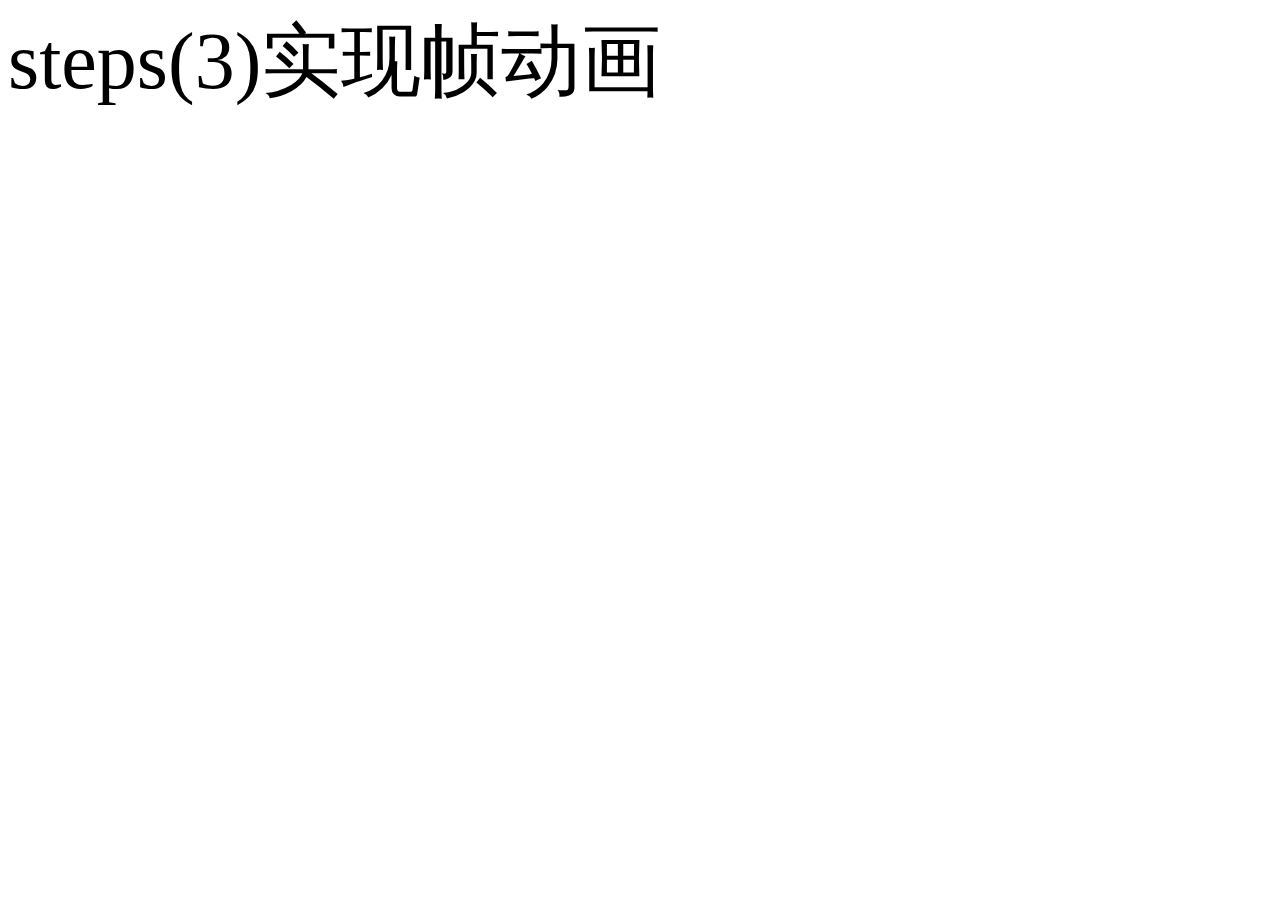
<file: animation/index.html>
<!DOCTYPE html>
<html>

<head>
    <meta http-equiv="Content-type" content="text/html; charset=utf-8" />
    <title>圣诞主题</title>
    <style type="text/css">
    .bird {
        min-width: 91px;
        min-height: 71px;
        top: 10%;
        position: absolute;
        z-index: 10;
        background: url(http://img.mukewang.com/55ade1700001b38302730071.png)
    }
    
    .birdFly {
        /*写法1*/
        -moz-animation: bird-slow 400ms steps(1,start) infinite;
        
        /*写法2*/
        -webkit-animation-name: bird-slow;
        -webkit-animation-duration: 400ms;
        -webkit-animation-timing-function: steps(3);
        -webkit-animation-iteration-count: infinite;
    }
    
    /*???*/
    @-webkit-keyframes bird-slow {
        0% {
            background-position: -0px 0px;
        }
        100% {
            background-position: -273px 0px;
        }
    }
    
    @-moz-keyframes bird-slow {
        0% {
            background-position: -182px 0px;
        }
        50% {
            background-position: 0px 0px;
        }
        75% {
            background-position: -91px 0px;
        }
        100% {
            background-position: -182px 0px;
        }
    }

    </style>
</head>

<body>
    steps(3)实现帧动画
    <div class="bird birdFly"></div>
</body>
<script type="text/javascript">
var docEl = document.documentElement,
    resizeEvt = 'orientationchange' in window ? 'orientationchange' : 'resize',
    recalc = function() {
        //设置根字体大小
        docEl.style.fontSize = 20 * (docEl.clientWidth / 320) + 'px';
    };
    

//绑定浏览器缩放与加载时间
window.addEventListener(resizeEvt, recalc, false);
document.addEventListener('DOMContentLoaded', recalc, false);
</script>

</html>
</file>
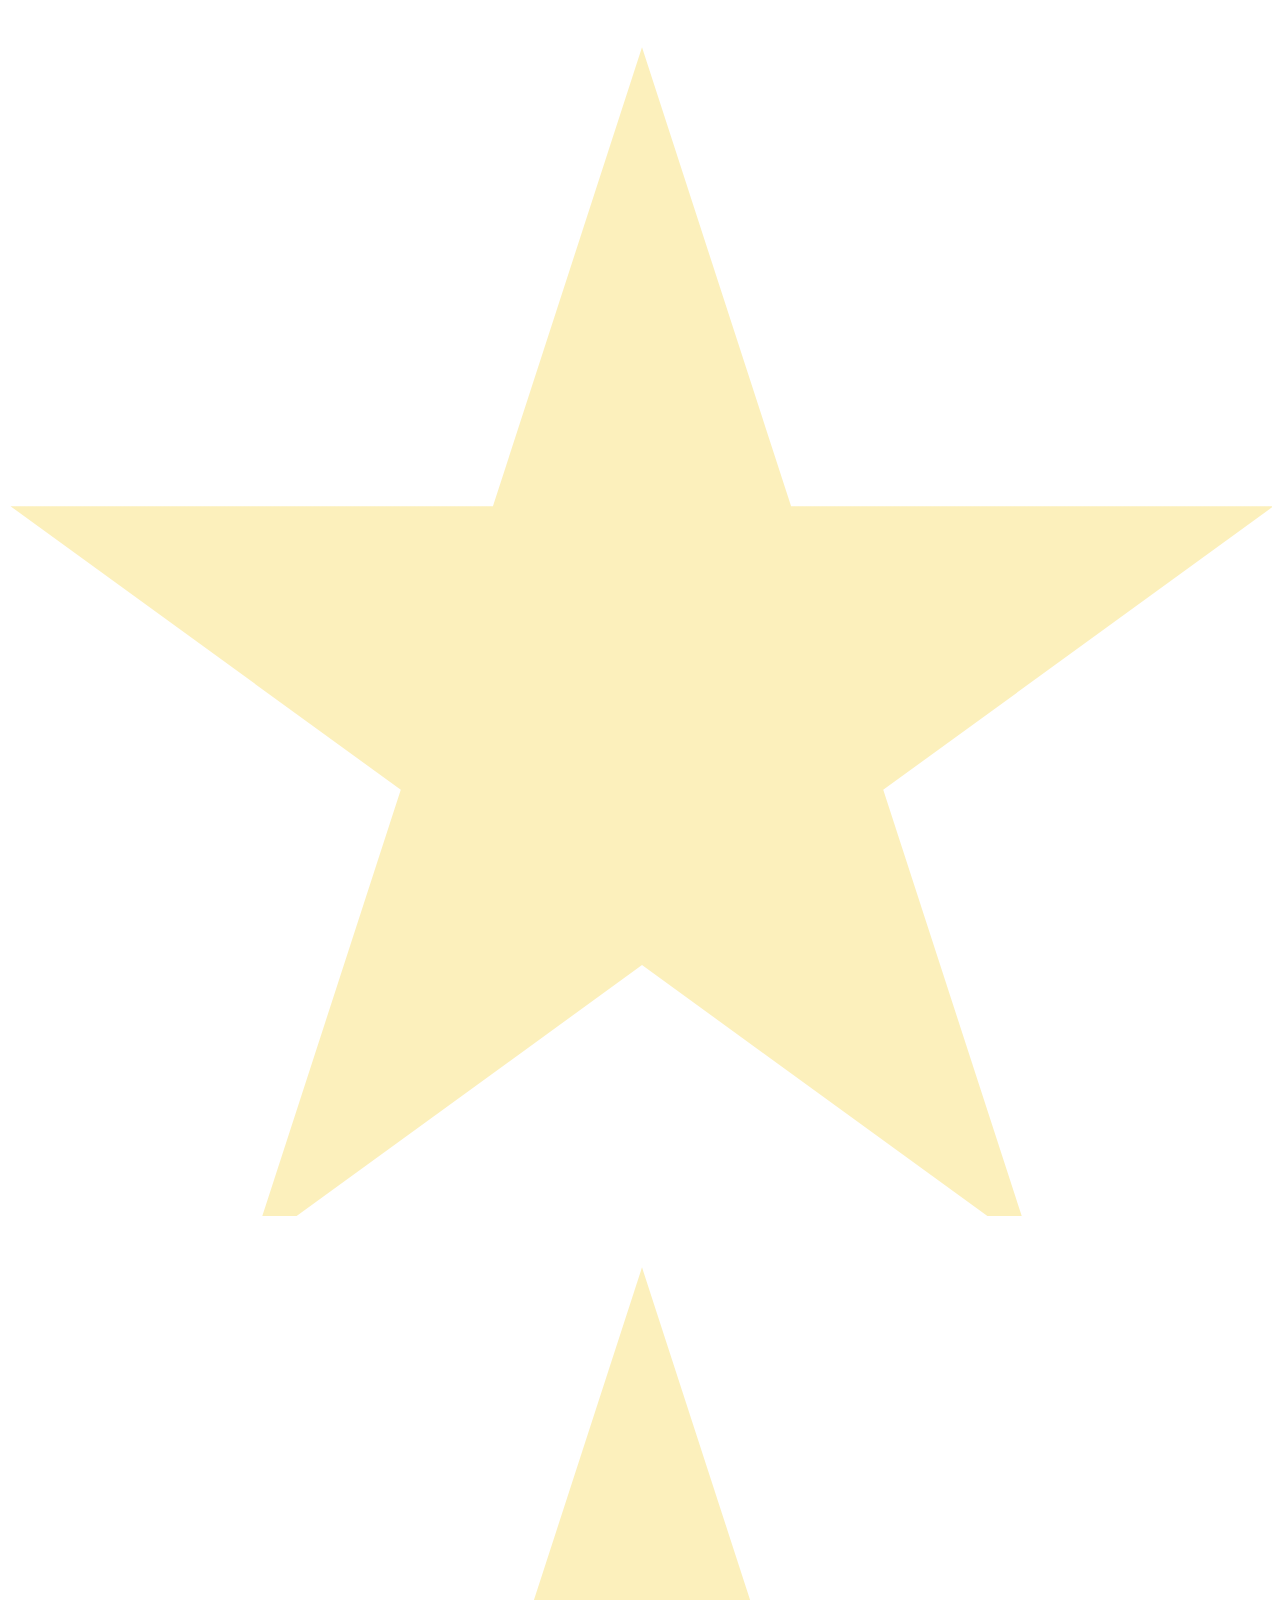
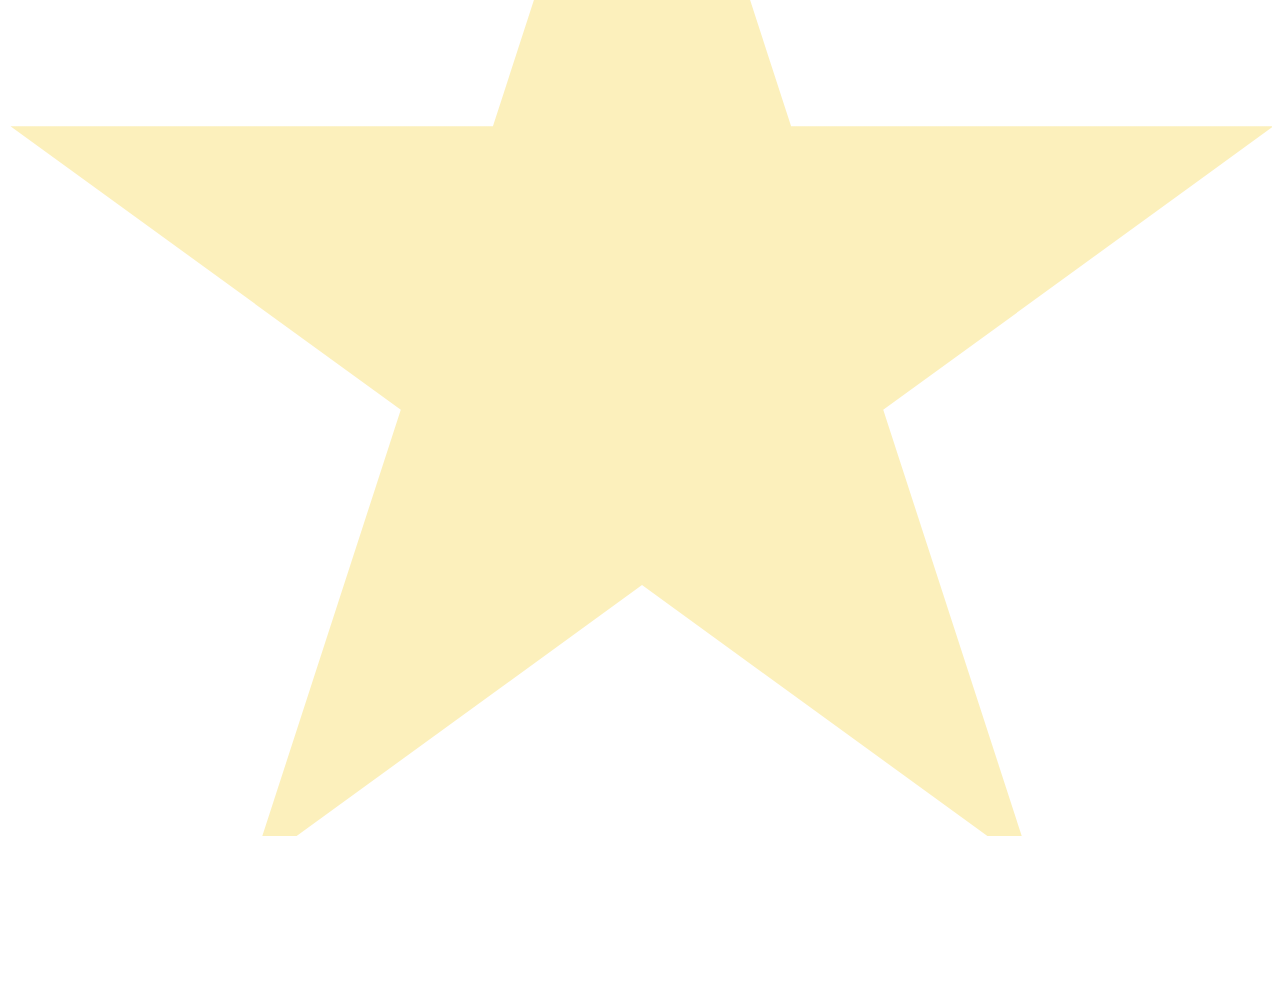
<file: final version/index.html>
<!DOCTYPE html>
<html>

<head>
    <meta http-equiv="Content-type" content="text/html; charset=utf-8" />
    <title>圣诞主题</title>
    <link rel='stylesheet' href='http://img.mukewang.com/down/566a38a90001f17d00000000.css' />
    <script type="text/javascript" src="http://img.mukewang.com/down/566a38f000016f0900000000.js"></script>
</head>

<body>
    <section class="container">
        <!-- 第一幅画面 -->
        <section class="page-a bg-adaptive">
            <!-- 男孩 -->
            <div class="chs-boy chs-boy-deer"></div>
            <!-- 月亮 -->
            <div class="moon"></div>
            <!-- 云 -->
            <div class="cloudy"></div>
            <!-- 圣诞树 -->
            <figure class="tree"></figure>
            <!-- 星星 -->
            <svg viewBox="0 0 512 486">
                <defs>
                    <linearGradient id="star" x1="0%" y1="0%" x2="100%" y2="0%">
                        <stop offset="0%" stop-color="#FCF0BC"></stop>
                        <stop offset="0%" stop-color="#FCF0BC"></stop>
                    </linearGradient>
                </defs>
                <polygon style="fill: url(#star);" points="256.814,12.705 317.205,198.566 512.631,198.566 354.529,313.435 414.918,499.295 256.814,384.427 98.713,499.295 159.102,313.435 1,198.566 196.426,198.566 "></polygon>
            </svg>
            <!-- 窗户 -->
            <div class="window wood">
                <div class="window-bg"></div>
                <div class="window-content">
                    <div class="window-left"></div>
                    <div class="window-right"></div>
                </div>
            </div>
        </section>
        <!-- 第二幅画面 -->
        <section class="page-b bg-adaptive">
            <!-- 猫 -->
            <figure class="cat"></figure>
            <!-- 小女孩 -->
            <figure class="girl"></figure>
            <!-- 圣诞男孩 -->
            <figure class="christmas-boy-head"></figure>
            <figure class="christmas-boy boy-walk"> </figure>
            <!-- 旋转木马 -->
            <div id="carousel">
                <figure id="spinner"></figure>
            </div>
        </section>
        <!-- 第三幅画面 -->
        <section class="page-c bg-adaptive">
            <!-- 月亮 -->
            <div class="moon"></div>
            <!-- 云 -->
            <div class="cloudy"></div>

            <!-- 星星 -->
            <svg viewBox="0 0 512 486">
                <defs>
                    <linearGradient id="star" x1="0%" y1="0%" x2="100%" y2="0%">
                        <stop offset="0%" stop-color="#FCF0BC"></stop>
                        <stop offset="0%" stop-color="#FCF0BC"></stop>
                    </linearGradient>
                </defs>
                <polygon style="fill: url(#star);" points="256.814,12.705 317.205,198.566 512.631,198.566 354.529,313.435 414.918,499.295 256.814,384.427 98.713,499.295 159.102,313.435 1,198.566 196.426,198.566 "></polygon>
            </svg>

            <!-- 圣诞树 -->
            <figure class="tree treefix"></figure>
            <!-- 鹿 -->
            <figure class="deer"></figure>
            <!-- 窗户关闭 -->
            <div class="window wood">
                <!-- <div class="window-bg"></div> -->
                <div class="window-content" data-attr="red">
                    <div class="window-scene-bg"></div>
                    <div class="window-close-bg"></div>
                    <div class="window-left hover"></div>
                    <div class="window-right hover"></div>
                </div>
            </div>
            <!-- 雪花 -->
            <canvas id="snowflake" style="position:absolute;z-index:999;"></canvas>
        </section>
    </section>
</body>

</html>
</file>
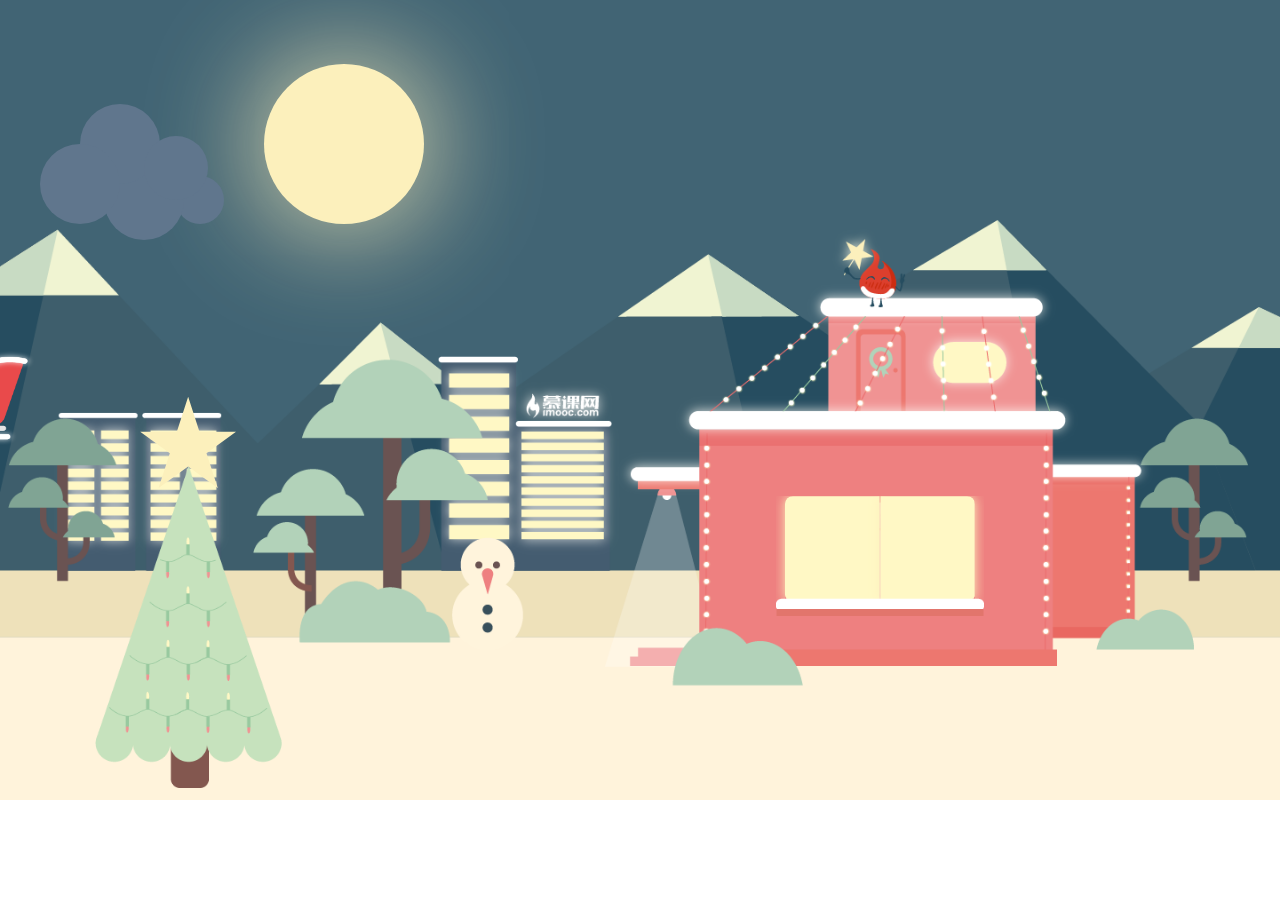
<file: FinalVersion/index.html>
<!DOCTYPE html>
<html>

<head>
    <meta http-equiv="Content-type" content="text/html; charset=utf-8" />
    <title>圣诞主题</title>
    <link rel='stylesheet' href='site.css' />
    <script type="text/javascript" src="site.js"></script>
</head>

<body>
    <section class="container">
        <!-- 第一幅画面 -->
        <section class="page-a bg-adaptive">
            <!-- 男孩 -->
            <div class="chs-boy chs-boy-deer"></div>
            <!-- 月亮 -->
            <div class="moon"></div>
            <!-- 云 -->
            <div class="cloudy"></div>
            <!-- 圣诞树 -->
            <figure class="tree"></figure>
            <!-- 星星 -->
            <svg viewBox="0 0 512 486">
                <defs>
                    <linearGradient id="star" x1="0%" y1="0%" x2="100%" y2="0%">
                        <stop offset="0%" stop-color="#FCF0BC"></stop>
                        <stop offset="0%" stop-color="#FCF0BC"></stop>
                    </linearGradient>
                </defs>
                <polygon style="fill: url(#star);" points="256.814,12.705 317.205,198.566 512.631,198.566 354.529,313.435 414.918,499.295 256.814,384.427 98.713,499.295 159.102,313.435 1,198.566 196.426,198.566 "></polygon>
            </svg>
            <!-- 窗户 -->
            <div class="window wood">
                <div class="window-bg"></div>
                <div class="window-content">
                    <div class="window-left"></div>
                    <div class="window-right"></div>
                </div>
            </div>
        </section>
        <!-- 第二幅画面 -->
        <section class="page-b bg-adaptive">
            <!-- 猫 -->
            <figure class="cat"></figure>
            <!-- 小女孩 -->
            <figure class="girl"></figure>
            <!-- 圣诞男孩 -->
            <figure class="christmas-boy-head"></figure>
            <figure class="christmas-boy boy-walk"> </figure>
            <!-- 旋转木马 -->
            <div id="carousel">
                <figure id="spinner"></figure>
            </div>
        </section>
        <!-- 第三幅画面 -->
        <section class="page-c bg-adaptive">
            <!-- 月亮 -->
            <div class="moon"></div>
            <!-- 云 -->
            <div class="cloudy"></div>

            <!-- 星星 -->
            <svg viewBox="0 0 512 486">
                <defs>
                    <linearGradient id="star" x1="0%" y1="0%" x2="100%" y2="0%">
                        <stop offset="0%" stop-color="#FCF0BC"></stop>
                        <stop offset="0%" stop-color="#FCF0BC"></stop>
                    </linearGradient>
                </defs>
                <polygon style="fill: url(#star);" points="256.814,12.705 317.205,198.566 512.631,198.566 354.529,313.435 414.918,499.295 256.814,384.427 98.713,499.295 159.102,313.435 1,198.566 196.426,198.566 "></polygon>
            </svg>

            <!-- 圣诞树 -->
            <figure class="tree treefix"></figure>
            <!-- 鹿 -->
            <figure class="deer"></figure>
            <!-- 窗户关闭 -->
            <div class="window wood">
                <!-- <div class="window-bg"></div> -->
                <div class="window-content" data-attr="red">
                    <div class="window-scene-bg"></div>
                    <div class="window-close-bg"></div>
                    <div class="window-left hover"></div>
                    <div class="window-right hover"></div>
                </div>
            </div>
            <!-- 雪花 -->
            <canvas id="snowflake" style="position:absolute;z-index:999;"></canvas>
        </section>
    </section>
</body>

</html>
</file>
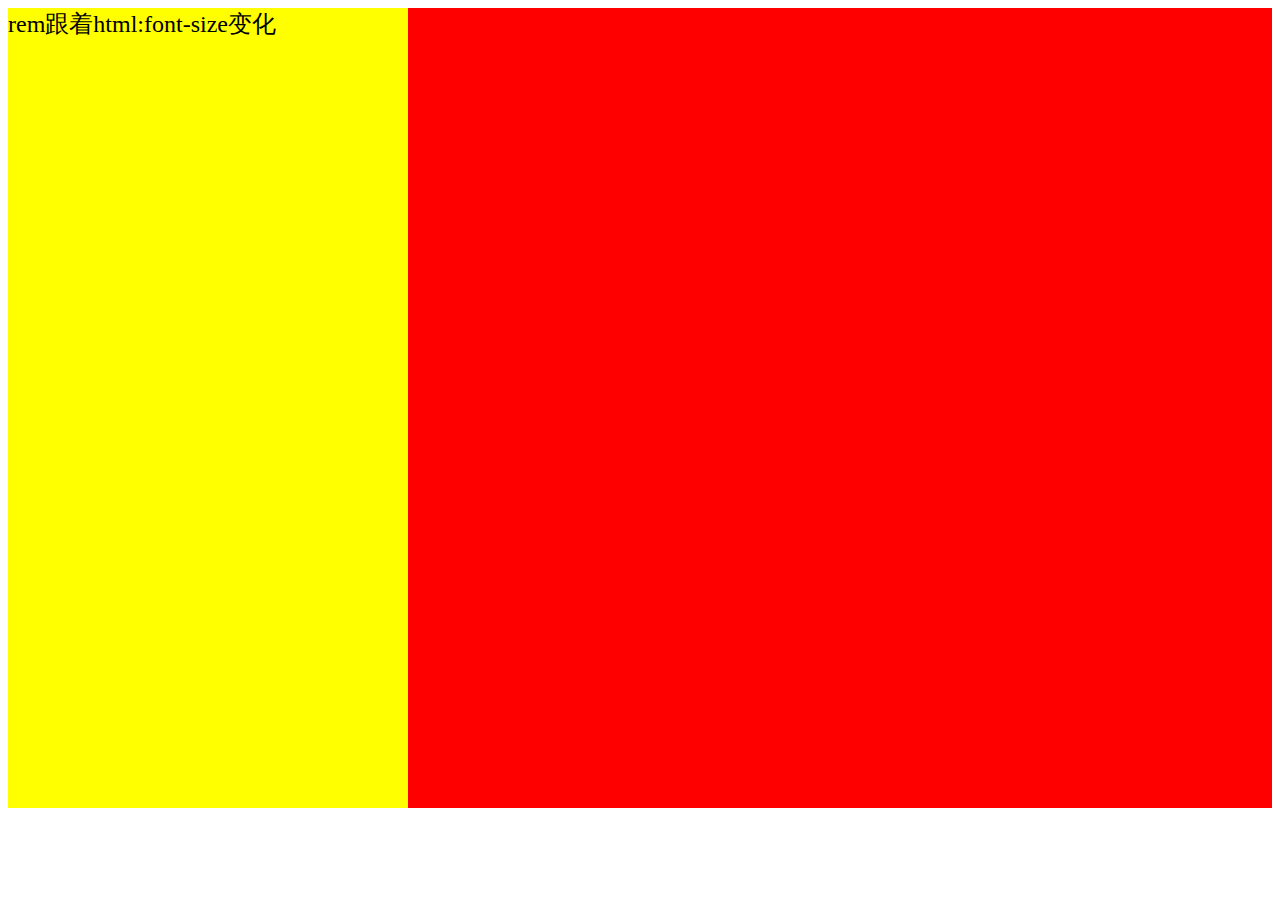
<file: rem/index.html>
<!DOCTYPE html>
<html>

<head>
    <meta http-equiv="Content-type" content="text/html; charset=utf-8" />
    <title>圣诞主题</title>
    <style type="text/css">
    section {
        width: 100%;
        height: 100%;
        background: red;
    }
    .page{
        width: 5rem;
        height: 10rem;
        background: yellow;
        font-size: 0.3rem;
    }
    </style>
</head>

<body>
    <section>
        <div class="page">rem跟着html:font-size变化</div>
    </section>
</body>
<script type="text/javascript">
var docEl = document.documentElement,
    //当设备的方向变化（设备横向持或纵向持）此事件被触发。绑定此事件时，
    //注意现在当浏览器不支持orientationChange事件的时候我们绑定了resize 事件。
    //总来的来就是监听当然窗口的变化，一旦有变化就需要重新设置根字体的值
    resizeEvt = 'orientationchange' in window ? 'orientationchange' : 'resize',
    recalc = function() {
        //设置根字体大小
        docEl.style.fontSize = 20 * (docEl.clientWidth / 320) + 'px';
    };

//绑定浏览器缩放与加载时间
window.addEventListener(resizeEvt, recalc, false);
document.addEventListener('DOMContentLoaded', recalc, false);
</script>

</html>
</file>
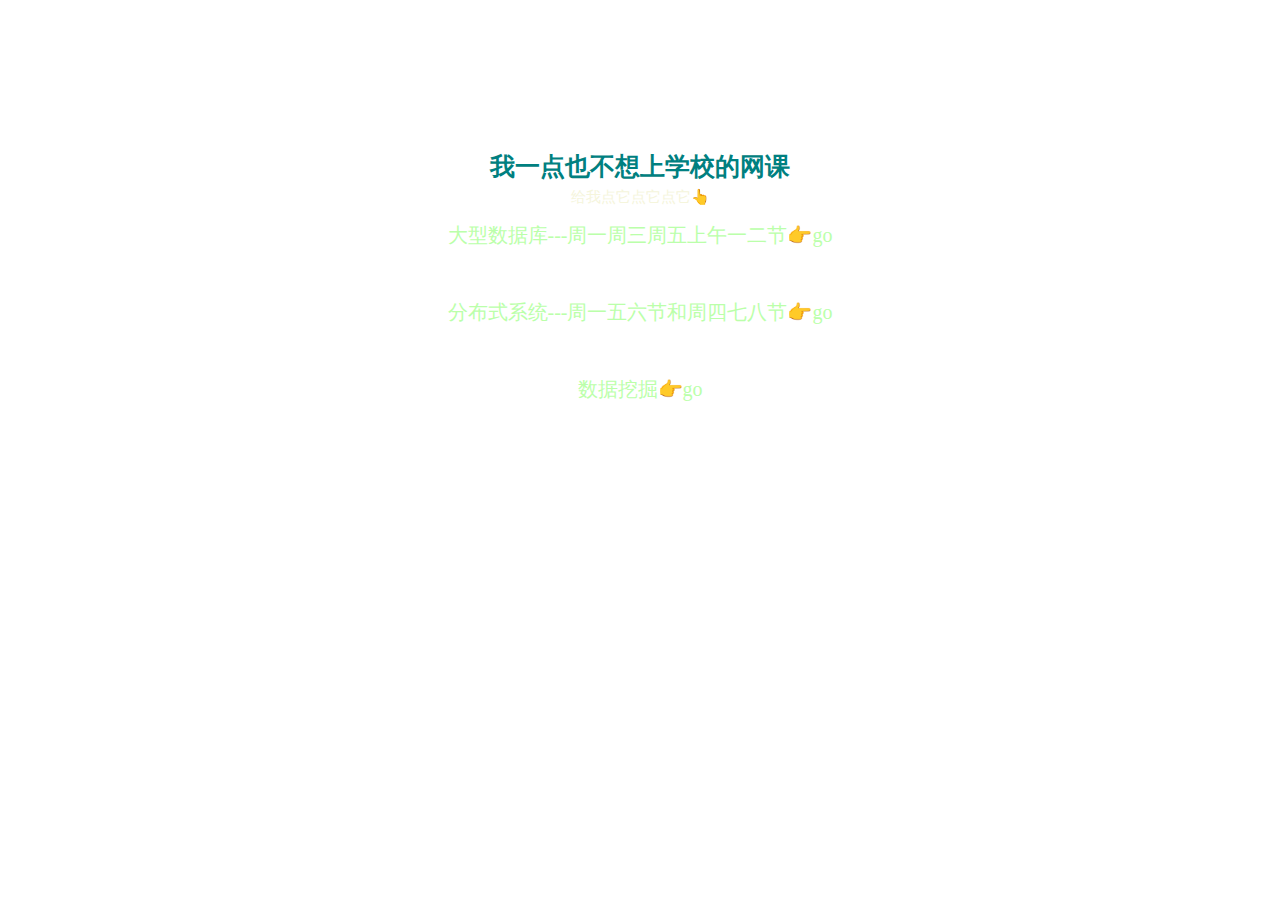
<file: course.html>
<!DOCTYPE html>
<html lang="en">

<head>
    <meta charset="UTF-8">
    <meta name="viewport" content="width=device-width, initial-scale=1.0">
    <title>网课链接</title>
    <style>
        body {
            margin: 0;
            padding: 0;
            width: 100vw;
            height: 100vh;
        }

        div {
            width: 100vw;
            height: 80vh;
            padding-top: 150px;
            display: flex;
            flex-direction: column;
            align-items: center;
            background: url(https://ss3.bdstatic.com/70cFv8Sh_Q1YnxGkpoWK1HF6hhy/it/u=2866374701,1441196894&fm=11&gp=0.jpg);
            background-size: 50%;
        }

        .head {
            color: teal;
            font-size: 25px;
            font-weight: bold;
            text-decoration: none;
            margin-bottom: 0;
        }

        .head:hover {
            text-decoration: none;
        }

        p {
            font-size: 15px;
            color: beige;
            margin-top: 5px;
        }

        a {
            text-decoration: none;
            color: #bfa;
            margin-bottom: 50px;
            font-size: 20px;
        }

        a:active {
            color: #f5c531;
        }

        a:hover {
            text-decoration: underline;
        }
    </style>
</head>

<body>
    <div>
        <a href="https://github.com/tearill" class="head" target="_blank" title="我可以点的 你点我试试">我一点也不想上学校的网课</a>
        <p>给我点它点它点它👆</p>
        <a href="https://onlineh5.zhihuishu.com/onlineWeb.html#/studentIndex" target="_blank"
            title="别点我 真不想上课">大型数据库---周一周三周五上午一二节👉go</a>
        <a href="http://www.icourse163.org/spoc/course/DHLG-1450190209" target="_blank"
            title="你还是去别地儿看看吧 别上课了">分布式系统---周一五六节和周四七八节👉go</a>
        <a href="http://www.julyedu.com/video/play/40/192" target="_blank" title="直接劝退">数据挖掘👉go</a>
    </div>

    <script>
        var a = document.querySelector('.head');
        a.onclick = () => {
            alert('去看看吧，你会有收获的')
        }
    </script>

</body>

</html>
</file>
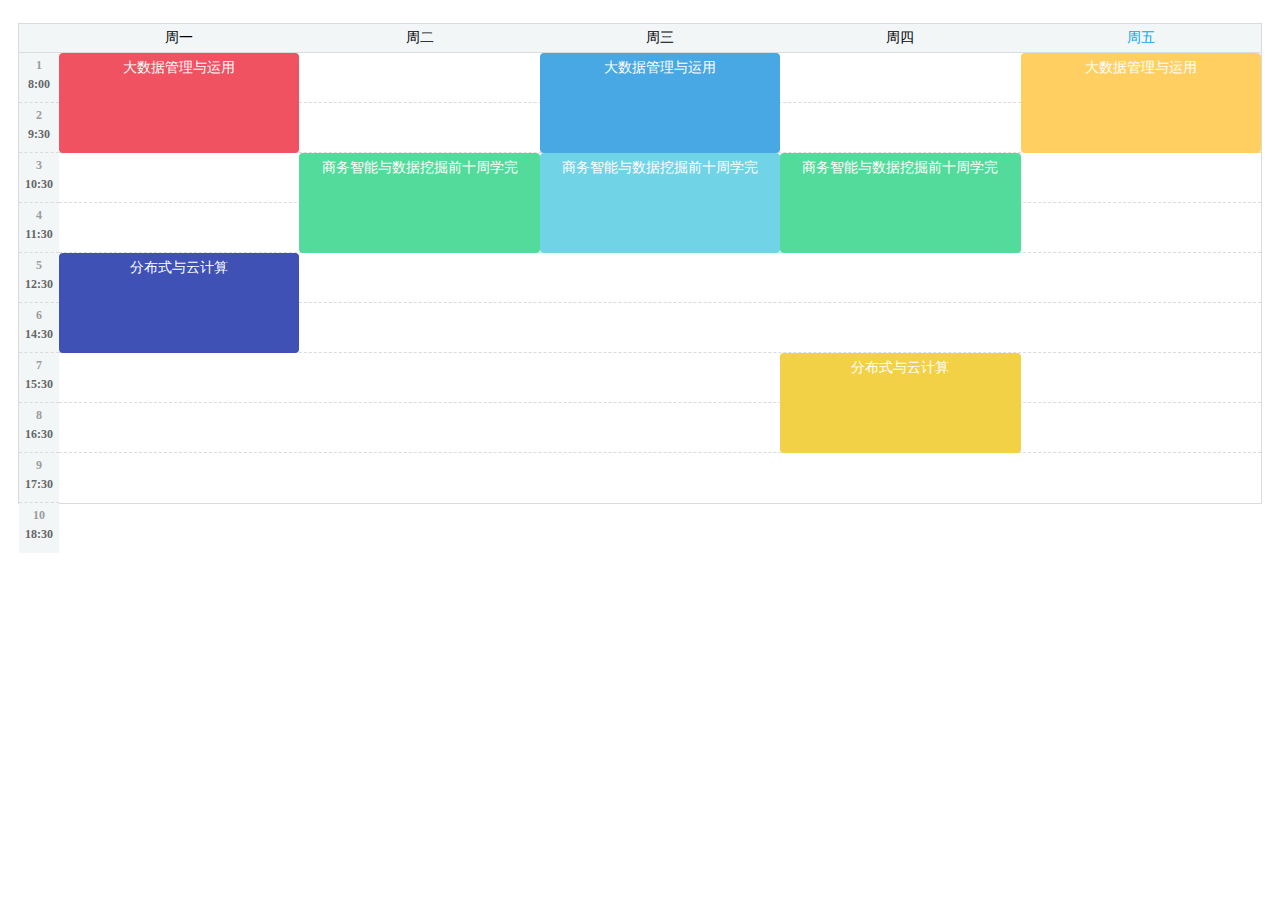
<file: lesson.html>
<!doctype html>
<html lang="en">

<head>
  <meta charset="utf-8">
  <meta name="viewport" content="width=device-width,initial-scale=1,user-scalable=0">
  <script src="./Timetables.min.js"></script>
  <title>1721818网课课表</title>
  <style>
    #coursesTable {
      padding: 15px 10px;
    }

    .Courses-head {
      background-color: #edffff;
    }

    .Courses-head>div {
      text-align: center;
      font-size: 14px;
      line-height: 28px;
    }

    .left-hand-TextDom,
    .Courses-head {
      background-color: #f2f6f7;
    }

    .Courses-leftHand {
      background-color: #f2f6f7;
      font-size: 12px;
    }

    .Courses-leftHand .left-hand-index {
      color: #9c9c9c;
      margin-bottom: 4px !important;
    }

    .Courses-leftHand .left-hand-name {
      color: #666;
    }

    .Courses-leftHand p {
      text-align: center;
      font-weight: 900;
    }

    .Courses-head>div {
      border-left: none !important;
    }

    .Courses-leftHand>div {
      padding-top: 5px;
      border-bottom: 1px dashed rgb(219, 219, 219);
    }

    .Courses-leftHand>div:last-child {
      border-bottom: none !important;
    }

    .left-hand-TextDom,
    .Courses-head {
      border-bottom: 1px solid rgba(0, 0, 0, 0.1) !important;
    }

    .Courses-content>ul {
      border-bottom: 1px dashed rgb(219, 219, 219);
      box-sizing: border-box;
    }

    .Courses-content>ul:last-child {
      border-bottom: none !important;
    }

    .highlight-week {
      color: #02a9f5 !important;
    }

    .Courses-content li {
      text-align: center;
      color: #666666;
      font-size: 14px;
      line-height: 50px;
    }

    .Courses-content li span {
      padding: 6px 2px;
      box-sizing: border-box;
      line-height: 18px;
      border-radius: 4px;
      white-space: normal;
      word-break: break-all;
      cursor: pointer;
    }

    .grid-active {
      z-index: 9999;
    }

    .grid-active span {
      box-shadow: 0px 2px 4px rgba(0, 0, 0, 0.2);
    }
  </style>
</head>

<body>
  <div id="coursesTable"></div>
  <script>
    var courseList = [
      ['大数据管理与运用', '大数据管理与运用', '', '', '分布式与云计算', '分布式与云计算', '', ''],
      ['', '', '商务智能与数据挖掘前十周学完', '商务智能与数据挖掘前十周学完', '', '', '', '', '', '', '', ''],
      ['大数据管理与运用', '大数据管理与运用', '商务智能与数据挖掘前十周学完', '商务智能与数据挖掘前十周学完', '', '', '', '', '', '', '', ''],
      ['', '', '商务智能与数据挖掘前十周学完', '商务智能与数据挖掘前十周学完', '', '', '分布式与云计算', '分布式与云计算', '', '', '', ''],
      ['大数据管理与运用', '大数据管理与运用', '', '', '', '', '', '', '', '', '', ''],
    ];
    var week = window.innerWidth > 360 ? ['周一', '周二', '周三', '周四', '周五'] :
      ['一', '二', '三', '四', '五'];
    var day = new Date().getDay();
    var courseType = [
      [{ index: '1', name: '8:00' }, 1],
      [{ index: '2', name: '9:30' }, 1],
      [{ index: '3', name: '10:30' }, 1],
      [{ index: '4', name: '11:30' }, 1],
      [{ index: '5', name: '12:30' }, 1],
      [{ index: '6', name: '14:30' }, 1],
      [{ index: '7', name: '15:30' }, 1],
      [{ index: '8', name: '16:30' }, 1],
      [{ index: '9', name: '17:30' }, 1],
      [{ index: '10', name: '18:30' }, 1],
    ];
    var courseUrl = [
      { name: "大数据管理与运用", url: "https://onlineh5.zhihuishu.com/onlineWeb.html#/studentIndex" },
      { name: "分布式与云计算", url: "http://www.icourse163.org/spoc/course/DHLG-1450190209" },
      { name: "商务智能与数据挖掘前十周学完", url: "http://www.julyedu.com/video/play/40/191" }
    ]
    // 实例化(初始化课表)
    var Timetable = new Timetables({
      el: '#coursesTable',
      timetables: courseList,
      week: week,
      timetableType: courseType,
      highlightWeek: day,
      gridOnClick: function (e) {
        if (confirm(e.name + '  ' + e.week + ', 第' + e.index + '节课, 课长' + e.length + '节' + '  现在跳转到课堂。。。')) {
          // console.log(e);
          const urlTo = courseUrl.filter(item => {
            if (item.name === e.name) return item
          })
          window.open(urlTo[0].url);
        } else {
          alert('那你再看看吧');
        }

      },
      styles: {
        Gheight: 50
      }
    });

  </script>
</body>

</html>
</file>
<file: FinalVersion/site.css>
.container,
.window,
.wood {
    overflow: hidden
}

a,
abbr,
acronym,
address,
applet,
article,
aside,
audio,
b,
big,
blockquote,
body,
canvas,
caption,
center,
cite,
code,
dd,
del,
details,
dfn,
div,
dl,
dt,
em,
embed,
fieldset,
figcaption,
figure,
footer,
form,
h1,
h2,
h3,
h4,
h5,
h6,
header,
hgroup,
html,
i,
iframe,
img,
ins,
kbd,
label,
legend,
li,
mark,
menu,
nav,
object,
ol,
output,
p,
pre,
q,
ruby,
s,
samp,
section,
small,
span,
strike,
strong,
sub,
summary,
sup,
table,
tbody,
td,
tfoot,
th,
thead,
time,
tr,
tt,
u,
ul,
var,
video {
    margin: 0;
    padding: 0;
    border: 0;
    font: inherit;
    vertical-align: baseline
}

.cloudy,
.moon {
    border-radius: 50%
}

article,
aside,
details,
figcaption,
figure,
footer,
header,
hgroup,
menu,
nav,
section {
    display: block
}

body {
    line-height: 1
}

ol,
ul {
    list-style: none
}

blockquote,
q {
    quotes: none
}

blockquote:after,
blockquote:before,
q:after,
q:before {
    content: '';
    content: none
}

table {
    border-collapse: collapse;
    border-spacing: 0
}

.container {
    width: 100%;
    height: 100%;
    position: relative
}

.bg-adaptive {
    background-size: 100% 100%
}

.effect-out {
    -webkit-animation: effectOut 8s ease-in-out forwards;
    -webkit-transform-origin: 71% 72%;
    -moz-animation: effectOut 8s ease-in-out forwards;
    -moz-transform-origin: 71% 72%
}

@-webkit-keyframes effectOut {
    0% {
        opacity: 1
    }
    100% {
        -webkit-transform: scale(20);
        opacity: 0
    }
}

@-moz-keyframes effectOut {
    0% {
        opacity: 1
    }
    100% {
        -moz-transform: scale(20);
        opacity: 0
    }
}

section.effect-in {
    z-index: 15;
    display: block;
    opacity: 0;
    -webkit-transform: scale(8);
    -webkit-animation: effectIn 5s ease-in-out forwards;
    -webkit-transform-origin: 58.5% 73.5%;
    -moz-transform: scale(8);
    -moz-animation: effectIn 5s ease-in-out forwards;
    -moz-transform-origin: 58.5% 73.5%
}

@-webkit-keyframes effectIn {
    100% {
        -webkit-transform: scale(1);
        opacity: 1
    }
}

@-moz-keyframes effectIn {
    100% {
        -moz-transform: scale(1);
        opacity: 1
    }
}

.container .page-a {
    width: 100%;
    height: 100%;
    background-image: url(images/a/page-a-bg.png);
    position: absolute;
    z-index: 5
}

.page-a svg,
.tree {
    z-index: 15;
    position: absolute
}

.tree {
    width: 2.71rem;
    height: 4.24rem;
    bottom: 0;
    left: 1rem;
    background-image: url(images/a/trees.png);
    background-size: 200% 100%;
    -webkit-animation: treeAnim 1s steps(2) infinite;
    -moz-animation: treeAnim 1s steps(2) infinite
}

@-webkit-keyframes treeAnim {
    0% {
        background-position: 200% 100%
    }
    100% {
        background-position: 400% 100%
    }
}

@-moz-keyframes treeAnim {
    0% {
        background-position: 200% 100%
    }
    100% {
        background-position: 400% 100%
    }
}

.chs-boy {
    width: 5rem;
    height: 1.5rem;
    position: absolute;
    z-index: 3;
    top: .1rem;
    right: -3rem;
    transform: scale(.1);
    background: url(images/a/boy-sleigh-car.png) -300% -100%;
    background-size: 400% 100%
}

.chs-boy-deer {
    -webkit-animation: chsBoyDeer .75s steps(3, end) infinite;
    -moz-animation: chsBoyDeer .75s steps(3, end) infinite
}

@-webkit-keyframes chsBoyDeer {
    0% {
        background-position: 0 100%
    }
    100% {
        background-position: -300% 100%
    }
}

@-moz-keyframes chsBoyDeer {
    0% {
        background-position: 0 100%
    }
    100% {
        background-position: -300% 100%
    }
}

.moon {
    background: #FCF0BC;
    width: 2rem;
    height: 2rem;
    box-shadow: 0 0 1.5rem #FCF0BC;
    position: absolute;
    left: 3.3rem;
    top: .8rem;
    -webkit-animation: nucleus 2s infinite linear;
    -moz-animation: nucleus 2s infinite linear
}

@-webkit-keyframes nucleus {
    0%,
    100% {
        box-shadow: 0 0 0 transparent
    }
    50% {
        box-shadow: 0 0 1rem #FCF0BC
    }
}

@-moz-keyframes nucleus {
    0%,
    100% {
        box-shadow: 0 0 0 transparent
    }
    50% {
        box-shadow: 0 0 1rem #FCF0BC
    }
}

.page-a svg {
    width: 1.2rem;
    height: 1.2rem;
    left: 1.75rem;
    top: 4.9rem
}

.cloudy {
    background: #60768D;
    border-style: none;
    box-shadow: #60768D 1.2rem -.2rem 0 -.1rem, #60768D .5rem -.5rem, #60768D .8rem .2rem, #60768D 1.5rem .2rem 0 -.2rem;
    height: 1rem;
    width: 1rem;
    position: absolute;
    left: .5rem;
    top: 1.8rem;
    z-index: 5;
    -webkit-animation: cloudy 5s ease-in-out infinite;
    -moz-animation: cloudy 5s ease-in-out infinite
}

@-webkit-keyframes cloudy {
    50% {
        -webkit-transform: translateY(-.1rem)
    }
}

@-moz-keyframes cloudy {
    50% {
        -moz-transform: translateY(-.1rem)
    }
}

.window {
    width: 2.6rem;
    height: 1.5rem;
    position: absolute;
    left: 9.7rem;
    top: 6.2rem;
    cursor: pointer;
    -webkit-perspective: 500px;
    -moz-perspective: 500px
}

.window-content {
    -webkit-transform-style: preserve-3d;
    -moz-transform-style: preserve-3d;
    width: 91%;
    margin: 0 auto;
    height: 100%
}

.window-bg {
    width: 90%;
    height: 95%;
    position: absolute;
    left: 50%;
    margin-left: -45%;
    bottom: 0;
    background: url(images/a/page-a-window-bg.png);
    background-size: 100% 100%;
    z-index: -1
}

.window:after,
.window:before {
    content: "";
    width: 100%;
    z-index: 100;
    display: block;
    position: absolute
}

.window:before {
    background: url(images/a/window-bottom.png);
    height: .17rem;
    bottom: .05rem;
    background-size: 100% 100%
}

.window:after {
    background: url(images/a/window-bottom-shadow.png);
    height: .09rem;
    bottom: 0;
    background-size: 100% 100%
}

.wood {
    display: block
}

.window-left {
    float: left;
    background: url(images/a/window-left.png);
    -webkit-border-top-left-radius: .1rem;
    -moz-border-top-left-radius: .1rem
}

.window-right {
    float: right;
    background: url(images/a/window-right.png);
    -webkit-border-top-right-radius: .1rem;
    -moz-border-top-right-radius: .1rem
}

.window-left,
.window-right {
    width: 50%;
    height: 1.3rem;
    z-index: 110;
    box-shadow: 0 0 .15rem #FCF0BC;
    background-size: 100% 100%
}

.window-transition {
    -webkit-transition: 2s ease-in-out;
    -moz-transition: 2s ease-in-out
}

.window-left.hover {
    -moz-transform: scale(.95) rotateY(60deg);
    -webkit-transform: scale(.95) rotateY(60deg);
    margin-top: .1rem;
    margin-left: -.25rem
}

.window-right.hover {
    -moz-transform: scale(.95) rotateY(-60deg);
    -webkit-transform: scale(.95) rotateY(-60deg);
    margin-top: .1rem;
    margin-right: -.25rem
}

.container .page-b {
    width: 100%;
    height: 100%;
    position: absolute;
    background-image: url(images/b/page-b-bg.png);
    z-index: 4
}

.walk-stop {
    -webkit-animation-play-state: paused;
    -moz-animation-play-state: paused
}

.walk-run {
    -webkit-animation-play-state: running;
    -moz-animation-play-state: running
}

.girl {
    width: 3.5rem;
    height: 4.06rem;
    position: absolute;
    z-index: 10;
    left: 1rem;
    top: 3.2rem;
    background: url(images/b/girl.png);
    background-size: 2100% 100%
}

.girl-standUp {
    left: 1.2rem;
    -webkit-animation: standUp .2s steps(3, start) forwards;
    -moz-animation: standUp .2s steps(3, start) forwards
}

@-webkit-keyframes standUp {
    0% {
        background-position: 0 100%
    }
    100% {
        background-position: -300% 100%;
        top: 4rem
    }
}

@-moz-keyframes standUp {
    0% {
        background-position: 0 100%
    }
    100% {
        background-position: -300% 100%;
        top: 4rem
    }
}

.girl-throwBook {
    top: 4rem;
    left: .5rem;
    -webkit-animation: throwBook .3s steps(2, start) forwards;
    -moz-animation: throwBook .3s steps(2, start) forwards
}

@-webkit-keyframes throwBook {
    0% {
        background-position: -300% 100%
    }
    100% {
        background-position: -500% 100%
    }
}

@-moz-keyframes throwBook {
    0% {
        background-position: -300% 100%
    }
    100% {
        background-position: -500% 100%
    }
}

.girl-walk {
    left: 1rem;
    -webkit-animation: girlWalk .9s steps(4, start) infinite;
    -moz-animation: girlWalk .9s steps(4, start) infinite
}

@-webkit-keyframes girlWalk {
    0% {
        background-position: -500% 100%
    }
    100% {
        background-position: -900% 100%
    }
}

@-moz-keyframes girlWalk {
    0% {
        background-position: -500% 100%
    }
    100% {
        background-position: -900% 100%
    }
}

.girl-stand {
    top: 4rem;
    background-position: -1000% 100%
}

.girl-choose {
    -webkit-animation: girlChoose 2s steps(2, end) forwards;
    -moz-animation: girlChoose 2s steps(2, end) forwards
}

@-webkit-keyframes girlChoose {
    0% {
        background-position: -1000% 100%
    }
    100% {
        background-position: -1200% 100%
    }
}

@-moz-keyframes girlChoose {
    0% {
        background-position: -1000% 100%
    }
    100% {
        background-position: -1200% 100%
    }
}

.girl-weep {
    -webkit-animation: girlWeep 450ms steps(4, end) forwards infinite;
    -moz-animation: girlWeep 450ms steps(4, end) forwards infinite
}

@-webkit-keyframes girlWeep {
    0% {
        background-position: -1300% 100%
    }
    100% {
        background-position: -1700% 100%
    }
}

@-moz-keyframes girlWeep {
    0% {
        background-position: -1300% 100%
    }
    100% {
        background-position: -1700% 100%
    }
}

.girl-hug {
    -webkit-animation: girlHug 450ms steps(3, end) forwards;
    -moz-animation: girlHug 450ms steps(3, end) forwards
}

@-webkit-keyframes girlHug {
    0% {
        background-position: -1700% 100%
    }
    100% {
        left: 7.85rem;
        background-position: -2000% 100%
    }
}

@-moz-keyframes girlHug {
    0% {
        background-position: -1700% 100%
    }
    100% {
        left: 7.85rem;
        background-position: -2000% 100%
    }
}

.cat {
    width: 1.36rem;
    height: .88rem;
    position: absolute;
    z-index: 3;
    left: 3.5rem;
    top: 5.5rem;
    background: url(images/b/cat.png);
    background-size: 100% 100%
}

.christmas-boy,
.christmas-boy-head {
    top: 4rem;
    width: 3.5rem;
    height: 4.06rem;
    position: absolute
}

.cat-book {
    background: url(images/b/cat-book.png);
    background-size: 100% 100%
}

.christmas-boy {
    z-index: 5;
    right: -3.5rem;
    background: url(images/b/boy.png) 0 100%;
    background-size: 1500% 100%
}

.boy-walk {
    -webkit-animation: boyWalk .75s steps(4, end) infinite;
    -moz-animation: boyWalk .75s steps(4, end) infinite
}

@-webkit-keyframes boyWalk {
    0% {
        background-position: 0 100%
    }
    100% {
        background-position: -400% 100%
    }
}

@-moz-keyframes boyWalk {
    0% {
        background-position: 0 100%
    }
    100% {
        background-position: -400% 100%
    }
}

.boy-strip-1 {
    background-position: -800% 100%
}

.boy-strip-2 {
    background-position: -900% 100%
}

.boy-strip-3 {
    background-position: -1000% 100%
}

.boy-stand {
    background-position: -400% 100%
}

.boy-unwrapp {
    -webkit-animation: unwrapp 2s steps(2, end) 1 forwards;
    -moz-animation: unwrapp 2s steps(2, end) 1 forwards
}

@-webkit-keyframes unwrapp {
    0% {
        background-position: -400% 100%
    }
    100% {
        background-position: -600% 100%
    }
}

@-moz-keyframes unwrapp {
    0% {
        background-position: -400% 100%
    }
    100% {
        background-position: -600% 100%
    }
}

.boy-hug {
    -webkit-animation: boyHug 1s steps(3, end) 1 forwards;
    -moz-animation: boyHug 1s steps(3, end) 1 forwards
}

@-webkit-keyframes boyHug {
    0% {
        background-position: -1000% 100%
    }
    100% {
        background-position: -1300% 100%
    }
}

@-moz-keyframes boyHug {
    0% {
        background-position: -1000% 100%
    }
    100% {
        background-position: -1300% 100%
    }
}

.christmas-boy-head {
    left: 7.85rem;
    z-index: 12;
    background: url(images/b/boy.png) -1300% 100%;
    background-size: 1400% 100%;
    display: none
}

@-webkit-keyframes bounceIn {
    20%,
    40%,
    60%,
    80%,
    from,
    to {
        -webkit-animation-timing-function: cubic-bezier(.215, .61, .355, 1);
        animation-timing-function: cubic-bezier(.215, .61, .355, 1)
    }
    0% {
        opacity: 0;
        -webkit-transform: scale3d(.3, .3, .3);
        transform: scale3d(.3, .3, .3)
    }
    20% {
        -webkit-transform: scale3d(1.1, 1.1, 1.1);
        transform: scale3d(1.1, 1.1, 1.1)
    }
    40% {
        -webkit-transform: scale3d(.9, .9, .9);
        transform: scale3d(.9, .9, .9)
    }
    60% {
        opacity: 1;
        -webkit-transform: scale3d(1.03, 1.03, 1.03);
        transform: scale3d(1.03, 1.03, 1.03)
    }
    80% {
        -webkit-transform: scale3d(.97, .97, .97);
        transform: scale3d(.97, .97, .97)
    }
    to {
        opacity: 1;
        -webkit-transform: scale3d(1, 1, 1);
        transform: scale3d(1, 1, 1)
    }
}

@keyframes bounceIn {
    20%,
    40%,
    60%,
    80%,
    from,
    to {
        -webkit-animation-timing-function: cubic-bezier(.215, .61, .355, 1);
        animation-timing-function: cubic-bezier(.215, .61, .355, 1)
    }
    0% {
        opacity: 0;
        -webkit-transform: scale3d(.3, .3, .3);
        transform: scale3d(.3, .3, .3)
    }
    20% {
        -webkit-transform: scale3d(1.1, 1.1, 1.1);
        transform: scale3d(1.1, 1.1, 1.1)
    }
    40% {
        -webkit-transform: scale3d(.9, .9, .9);
        transform: scale3d(.9, .9, .9)
    }
    60% {
        opacity: 1;
        -webkit-transform: scale3d(1.03, 1.03, 1.03);
        transform: scale3d(1.03, 1.03, 1.03)
    }
    80% {
        -webkit-transform: scale3d(.97, .97, .97);
        transform: scale3d(.97, .97, .97)
    }
    to {
        opacity: 1;
        -webkit-transform: scale3d(1, 1, 1);
        transform: scale3d(1, 1, 1)
    }
}

.bounceIn {
    -webkit-animation-duration: 1s;
    animation-duration: 1s;
    -webkit-animation-name: bounceIn;
    animation-name: bounceIn
}

@-webkit-keyframes bounceOut {
    20% {
        -webkit-transform: scale3d(.9, .9, .9);
        transform: scale3d(.9, .9, .9)
    }
    50%,
    55% {
        opacity: 1;
        -webkit-transform: scale3d(1.1, 1.1, 1.1);
        transform: scale3d(1.1, 1.1, 1.1)
    }
    to {
        opacity: 0;
        -webkit-transform: scale3d(.3, .3, .3);
        transform: scale3d(.3, .3, .3)
    }
}

@keyframes bounceOut {
    20% {
        -webkit-transform: scale3d(.9, .9, .9);
        transform: scale3d(.9, .9, .9)
    }
    50%,
    55% {
        opacity: 1;
        -webkit-transform: scale3d(1.1, 1.1, 1.1);
        transform: scale3d(1.1, 1.1, 1.1)
    }
    to {
        opacity: 0;
        -webkit-transform: scale3d(.3, .3, .3);
        transform: scale3d(.3, .3, .3)
    }
}

.bounceOut {
    -webkit-animation-duration: 1s;
    animation-duration: 1s;
    -webkit-animation-name: bounceOut;
    animation-name: bounceOut
}

.page-c {
    width: 100%;
    height: 100%;
    background-image: url(images/c/page-c-bg.png);
    position: absolute;
    z-index: 3
}

.treefix {
    width: 1.9rem;
    height: 3.3rem;
    bottom: 1.2rem;
    left: 1.4rem
}

.page-c svg {
    width: .6rem;
    height: .6rem;
    position: absolute;
    left: 2.05rem;
    top: 5.1rem;
    z-index: 15
}

.deer {
    width: 5rem;
    height: 1.5rem;
    position: absolute;
    z-index: 3;
    bottom: 1rem;
    right: 4rem;
    background: url(images/c/deer.png) -300% -100%;
    background-size: 400% 100%
}

.deer-animate {
    -webkit-animation: deerAnimate 750ms steps(3, end) infinite;
    -moz-animation: deerAnimate 750ms steps(3, end) infinite
}

@-webkit-keyframes deerAnimate {
    0% {
        background-position: 0 100%
    }
    100% {
        background-position: -300% 100%
    }
}

@-moz-keyframes deerAnimate {
    0% {
        background-position: 0 100%
    }
    100% {
        background-position: -300% 100%
    }
}

.page-c .window {
    left: 8rem
}

.window-left.close,
.window-right.close {
    -webkit-animation: closeWindow 2s forwards;
    -moz-animation: closeWindow 2s forwards
}

@-webkit-keyframes closeWindow {
    100% {
        -webkit-transform: scale(1) rotateY(0) rotateZ(0);
        margin-right: 0;
        margin-left: 0
    }
}

@-moz-keyframes closeWindow {
    100% {
        -moz-transform: scale(1) rotateY(0) rotateZ(0);
        margin-right: 0;
        margin-left: 0
    }
}

.window-close-bg,
.window-scene-bg {
    position: absolute;
    left: 50%;
    bottom: .1rem;
    -webkit-transform: translateZ(-50px);
    -moz-transform: translateZ(-50px)
}

.window-scene-bg {
    background: url(images/c/window-scene-bg.png);
    background-size: 100% 100%;
    width: 2.26rem;
    height: 1.2rem;
    z-index: -1;
    margin-left: -1.13rem
}

.window-close-bg {
    background: url(images/c/window-close-bg.png);
    background-size: 100% 100%;
    width: .8rem;
    height: .8rem;
    margin-left: -.4rem;
    opacity: 0;
    z-index: 500
}
</file>
